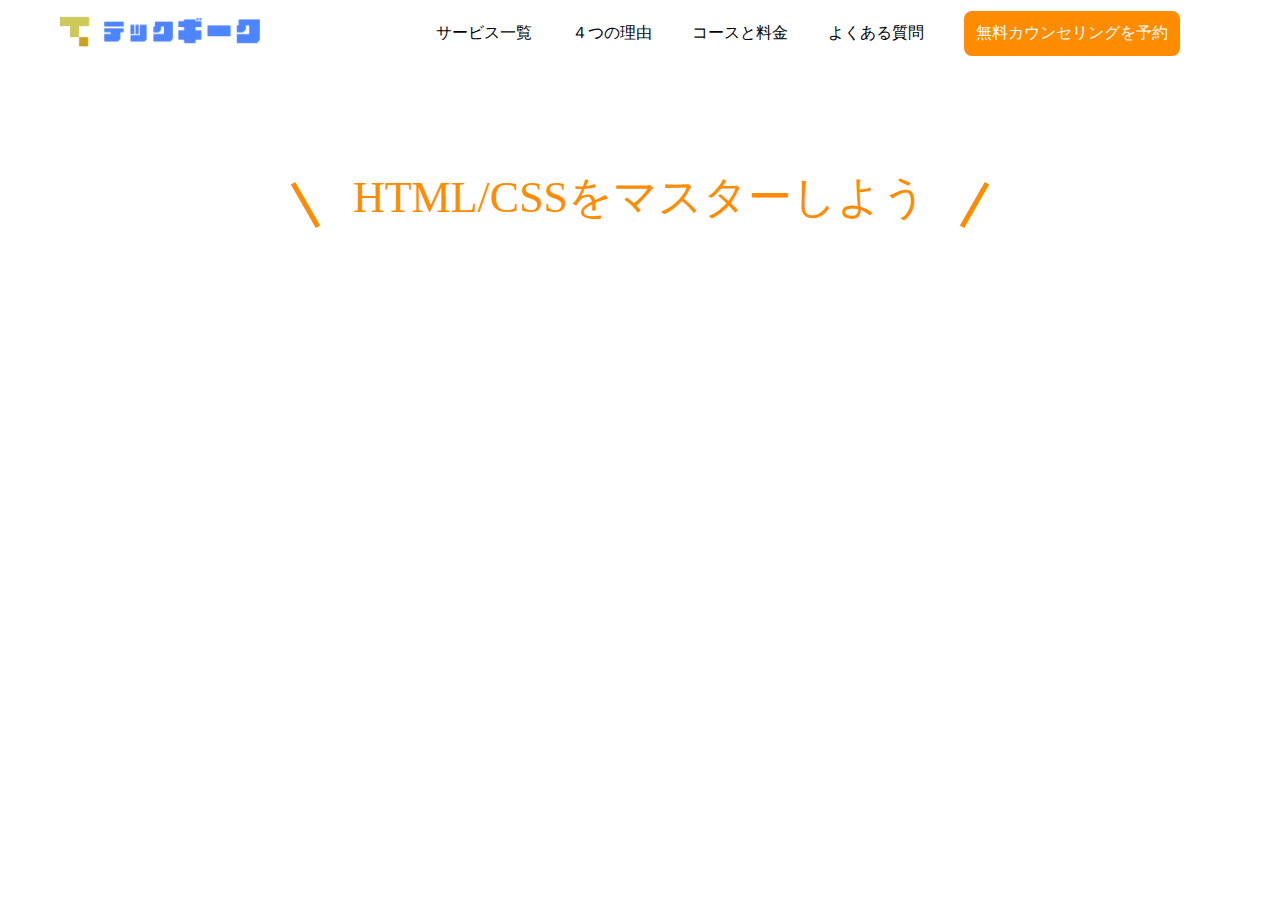
<file: index14.html>
<!DOCTYPE html>
<html lang="ja">
<head>
  <meta charset="UTF-8">
  <meta http-equiv="X-UA-Compatible" content="IE=edge">
  <meta name="viewport" content="width=device-width, initial-scale=1.0">
  <title>チャプター7の課題</title>
  <link rel="stylesheet" href="style14.css">
  <link rel="preconnect" href="https://fonts.googleapis.com">
  <link rel="preconnect" href="https://fonts.gstatic.com" crossorigin>
  <link href="https://fonts.googleapis.com/css2?family=Noto+Sans+JP:wght@100;300;400;500;700;900&display=swap" rel="stylesheet">  
</head>
<body>
  
  <!-- ヘッダー -------------------------------------->
  <header>
    <div class="container">
      <!-- ロゴエリア -->
      <div class="area_logo_header">
        <a class="logo" href="#">
          <img src="images/logo.png">
        </a>
      </div>

      <!-- ナビゲーションエリア -->
      <nav class="area_nav_header_pc">
        <ul class="list_nav_header_pc">
          <li class="nav-item">
            <a href="#">サービス一覧</a>
          </li>
          <li class="nav-item">
            <a href="#">４つの理由</a>
          </li>
          <li class="nav-item">
            <a href="#">コースと料金</a>
          </li>
          <li class="nav-item">
            <a href="#">よくある質問</a>
          </li>
          <li>
            <a class="sp-none" href="#">無料カウンセリングを予約</a>
          </li>
          <li>
            <a class="sp-only" href="#">無料面談</a>
          </li>
        </ul>        
      </nav>
      <button class="hamburger">
        <span class="hamburger_bar"></span>
        <span class="hamburger_bar"></span>
        <span class="hamburger_bar"></span>
      </button>      
    </div>
  </header>
  <main>
    <div class="attention">
      <p>HTML/CSSをマスターしよう</p>
    </div>
  </main>
</body>
</html>
</file>
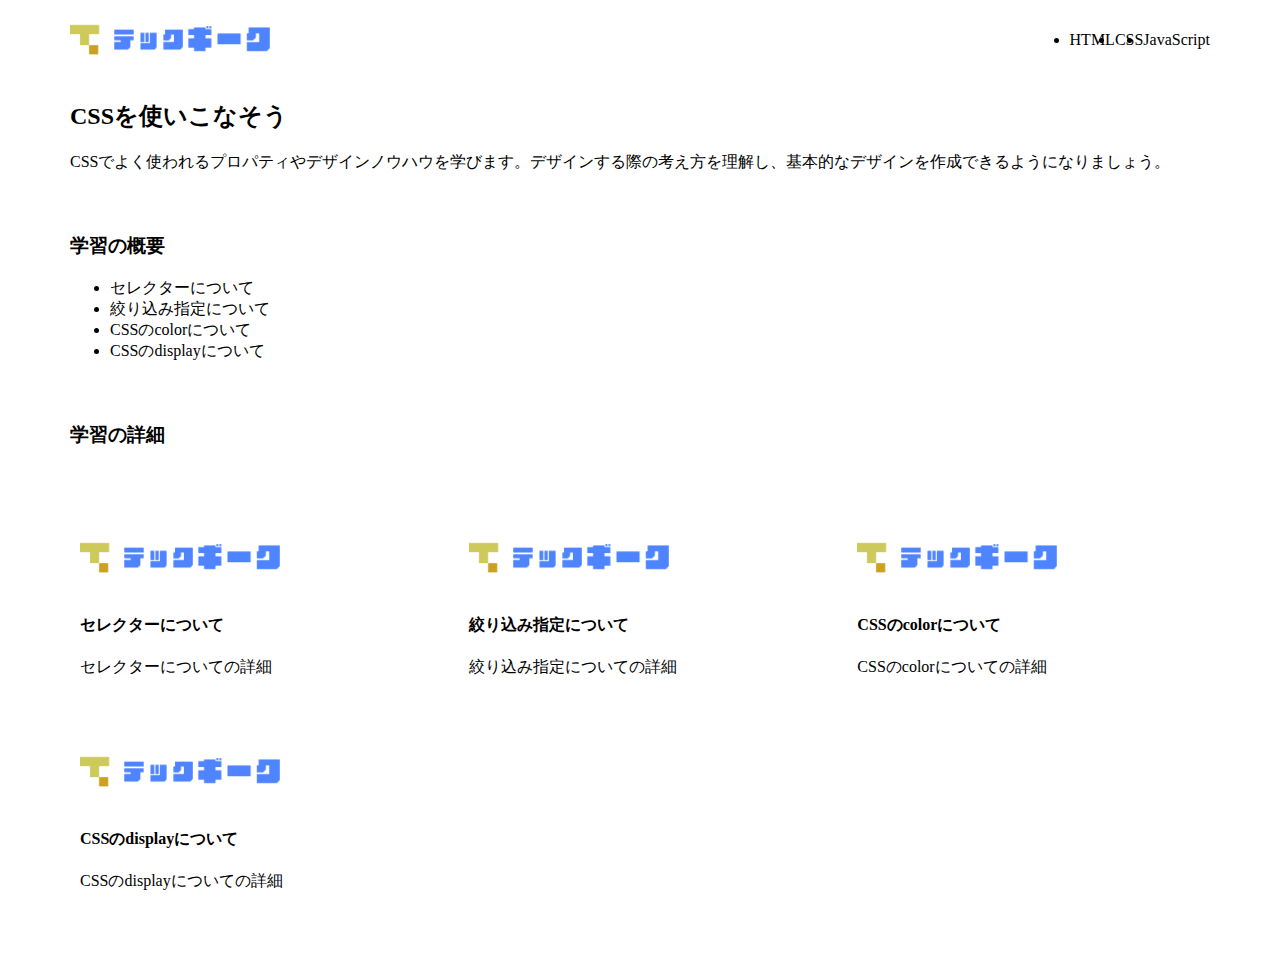
<file: index15.html>
<!DOCTYPE html>
<html lang="ja">
<head>
  <meta charset="UTF-8">
  <meta http-equiv="X-UA-Compatible" content="IE=edge">
  <meta name="viewport" content="width=device-width, initial-scale=1.0">
  <title>チャンプター７課題３、４</title>
  <link rel="stylesheet" href="style15.css">
</head>

<!-- 課題3 -->
<body>
  <header>
    <div class="container">
      <!-- ロゴエリア -->
      <div class="area_logo">
        <a href="#">
          <img class="logo" src="./images/logo.png" alt="logo">
        </a>
      </div>
    <!-- ナビゲーションエリア -->
      <nav class="area_nav">
      <ul class="list_nav">
          <li class="list-item">HTML</li>
          <li class="list-item">CSS</li>
          <li class="list-item">JavaScript</li>
       </ul>
      </nav>            
    </div>    
  </header>

  <main>
    <div class="main_container">
      <section class="headline">
        <h2>CSSを使いこなそう</h2>
        <p>CSSでよく使われるプロパティやデザインノウハウを学びます。デザインする際の考え方を理解し、基本的なデザインを作成できるようになりましょう。</p>
      </section>
      <section class="overview">
        <h3>学習の概要</h3>
        <ul>
          <li>セレクターについて</li>
          <li>絞り込み指定について</li>
          <li>CSSのcolorについて</li>
          <li>CSSのdisplayについて</li>
        </ul>
      </section>
      
      <section class="detail">
        <h3>学習の詳細</h3>
        <div class="wrapper grid">
          <div class="detail_column 1">
            <a href="#"><img class="column_logo" src="./images/logo.png"></a>
            <h4>セレクターについて</h4>
            <p>セレクターについての詳細</p>
          </div>
          <div class="detail_column 2">
            <a href="#"><img class="column_logo" src="./images/logo.png"></a>
            <h4>絞り込み指定について</h4>
            <p>絞り込み指定についての詳細</p>
          </div>
          <div class="detail_column 3">
            <a href="#"><img class="column_logo" src="./images/logo.png"></a>
            <h4>CSSのcolorについて</h4>
            <p>CSSのcolorについての詳細</p>
          </div>
          <div class="detail_column 4">
            <a href="#"><img class="column_logo" src="./images/logo.png"></a>
            <h4>CSSのdisplayについて</h4>
            <p>CSSのdisplayについての詳細</p>
          </div>
        </div>
                
      </section>
    </div>
    
  </main>
 
</body>
</html>
</file>
<file: style14.css>
@charset "uft-8";

body,
h1,
h2,
h3,
h4,
h5,
h6,
p,
ul,
ol,
figure {
  margin: 0;
  padding: 0;
}

a {
  color: #000;
  text-decoration: none;
}
/* body {
  margin: 0;
  padding: 0;
} */
.container {
  max-width: 1160px;
  /* padding: 0 40px; */
  margin: 0 auto;
  display: flex;
  align-items: center;
  /* justify-content: space-between; */
  font-family: 'ヒラギノ角ゴ　Pro W3', sans-serif;
}
li {
  list-style: none;
} 

.list_nav_header_pc .sp-only {
  display: none;
}

.hamburger {
  display: none;
 } 

/* HEADER */

/* ロゴエリア */

.area_logo_header .logo {
  display: block;
  /* width: 300px; */
}

.area_logo_header .logo img {
  width: 200px;
}

/* ナビゲーションエリア */

.area_nav_header_pc {
  margin-left: auto;
  font-size: 16px;
}

/* リストナビ */

.list_nav_header_pc {
  display: flex;
  /* justify-content: space-between; */
  align-items: center;
}

.list_nav_header_pc > li + li {
  margin-left: 40px;
}

.list_nav_header_pc .sp-none{
  color: white;
  display: flex;
  align-items: center;
  padding: 12px;
  background: darkorange;
  border-radius: 8px;
}

@media screen and (max-width: 589px) {
  
  body {
    margin: 0 ;
    padding: 0;
  }
  .container {
    padding: 10px;
    display: flex;
    justify-content: space-between;
    align-items: center;
  }
  .list_nav_header_pc .sp-none {
    display: none;
  }
  .list_nav_header_pc .sp-only {
    display: block;
    font-size: 14px;
    color: white;
    /* display: flex; */
    align-items: center;
    padding: 6px 12px;
    background: darkorange;
    border-radius: 6px;
  }

  .area_logo_header .logo img {
    width: 180px;
    vertical-align: bottom;
  }

  .nav-item {
    display: none;
  }

/* ハンバーガーメニュー */
.hamburger {
  display: block;
  width: 40px;
  height: 32px;
  position: relative;
  /* background-color: wite; */
}

.hamburger_bar {
  display: block;
  width: 100%;
  height: 4px;
  position: absolute;
  left: 0;
  background: #000;
}

.hamburger_bar:nth-child(1) {
  top: 0;
}
.hamburger_bar:nth-child(2) {
  top: 50%;
  transform: translateY(-50%);
}
.hamburger_bar:nth-child(3) {
  top: 100%;
  transform: translateY(-100%);
}

}



















/* 課題2 */

.attention {
  text-align: center;
}

.attention p {
  position: relative;
  /* font-family: 'ヒラギノ角ゴ　Pro W3'; */
  display: inline-block;
  /* margin: 0 auto; */
  padding: 0 50px;
  font-weight: normal;
  color: darkorange;
  font-size: 44px;
  margin-top: 100px;
  text-align: center;
}

.attention p::before,
.attention p::after {
  position: absolute;
  top: 0.8rem;
  height: 50px;
  content: '';
}

.attention p::before {
  border-left: solid 5px;
  left: 0;
  transform: rotate(-30deg);
}

.attention p::after {
  border-right: solid 5px;
  right: 0;
  transform: rotate(30deg);
}
</file>
<file: style15.css>
@charset "uft-8";

body {
  margin: 0 auto;
}

/* HEADER */
header .container {
  display: flex;
  width: 1140px;
  margin: 0 auto;
  height: 80px;
  align-items: center;
}

.area_logo .logo {
  display: block;
  width: 200px;
}


.area_nav {
  margin-left: auto;
}

.list_nav {
  display: flex;
  justify-content: space-between;
  }


  /* MAIN */

main {
    width: 1140px;
    margin: 0 auto; 
  }

.grid {
  display: grid;
  gap: 26px;
  grid-template-columns: 1fr 1fr 1fr;
  margin-top: 6%;
  margin-bottom: 50px;
}

/* .detail_columns {
  display: flex;
  flex-wrap: wrap;
} */


  .column_logo {
    width: 200px;
  }

  .detail_column {
    /* background-color: blueviolet; */
    padding: 10px;
  }

  h3 {
    margin-top: 60px;
  }
</file>
